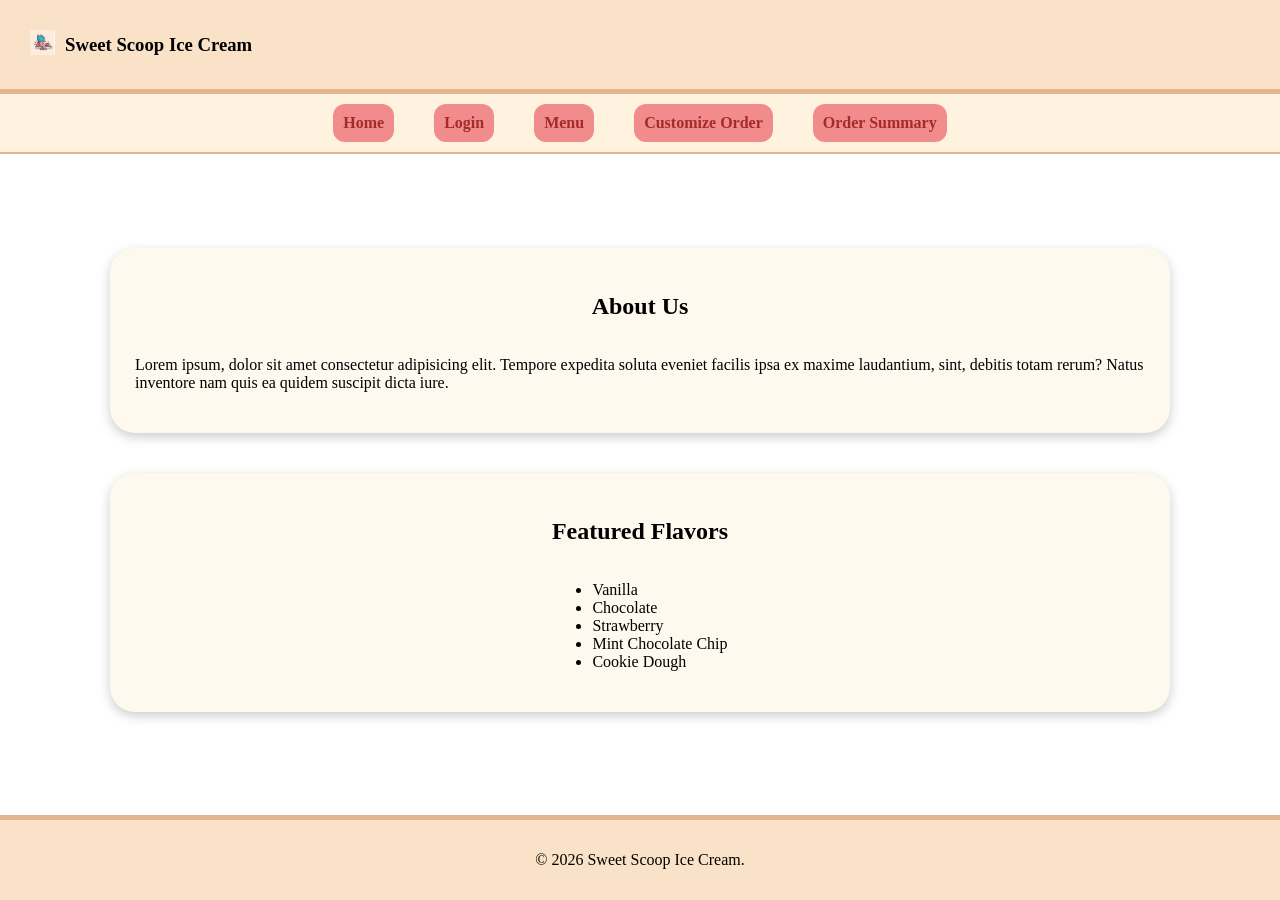
<file: index.html>
<!DOCTYPE html>
<!--
Group Members:
Jacob Plourde (30241981)
Dave Burgoin (30214909)
-->
<html lang="en">

<head>
    <meta charset="UTF-8">
    <meta name="viewport" content="width=device-width, initial-scale=1.0">
    <link rel="stylesheet" href="styles.css">
    <title>Sweet Scoop Ice Cream</title>
</head>

<body>
    <header id="page_header">
        <div>
            <div><img src="img/logo.jpeg" alt="Sweet Scoop Ice Cream Logo"></div>
        </div>

        <div>
            <h3>Sweet Scoop Ice Cream</h3>
        </div>
    </header>

    <nav>
        <ul>
            <li><a href="index.html">Home</a></li>
            <li><a href="login.html">Login</a></li>
            <li><a href="menu_view.html">Menu</a></li>
            <li><a href="customize_order.html">Customize Order</a></li>
            <li><a href="order_summary.html">Order Summary</a></li>
        </ul>
    </nav>

    <main class="index_main">
        <section id="about_us">
            <h2>About Us</h2>
            <p>Lorem ipsum, dolor sit amet consectetur adipisicing elit. Tempore expedita soluta eveniet facilis ipsa ex maxime laudantium, sint, debitis totam rerum? Natus inventore nam quis ea quidem suscipit dicta iure.</p>
        </section>

        <section id="featured_flavors">
            <h2>Featured Flavors</h2>
            <ul>
                <li>Vanilla</li>
                <li>Chocolate</li>
                <li>Strawberry</li>
                <li>Mint Chocolate Chip</li>
                <li>Cookie Dough</li>
            </ul>
        </section>
    </main>

    <footer>
        <p>&copy; 2026 Sweet Scoop Ice Cream.</p>
    </footer>
</body>

</html>
</file>
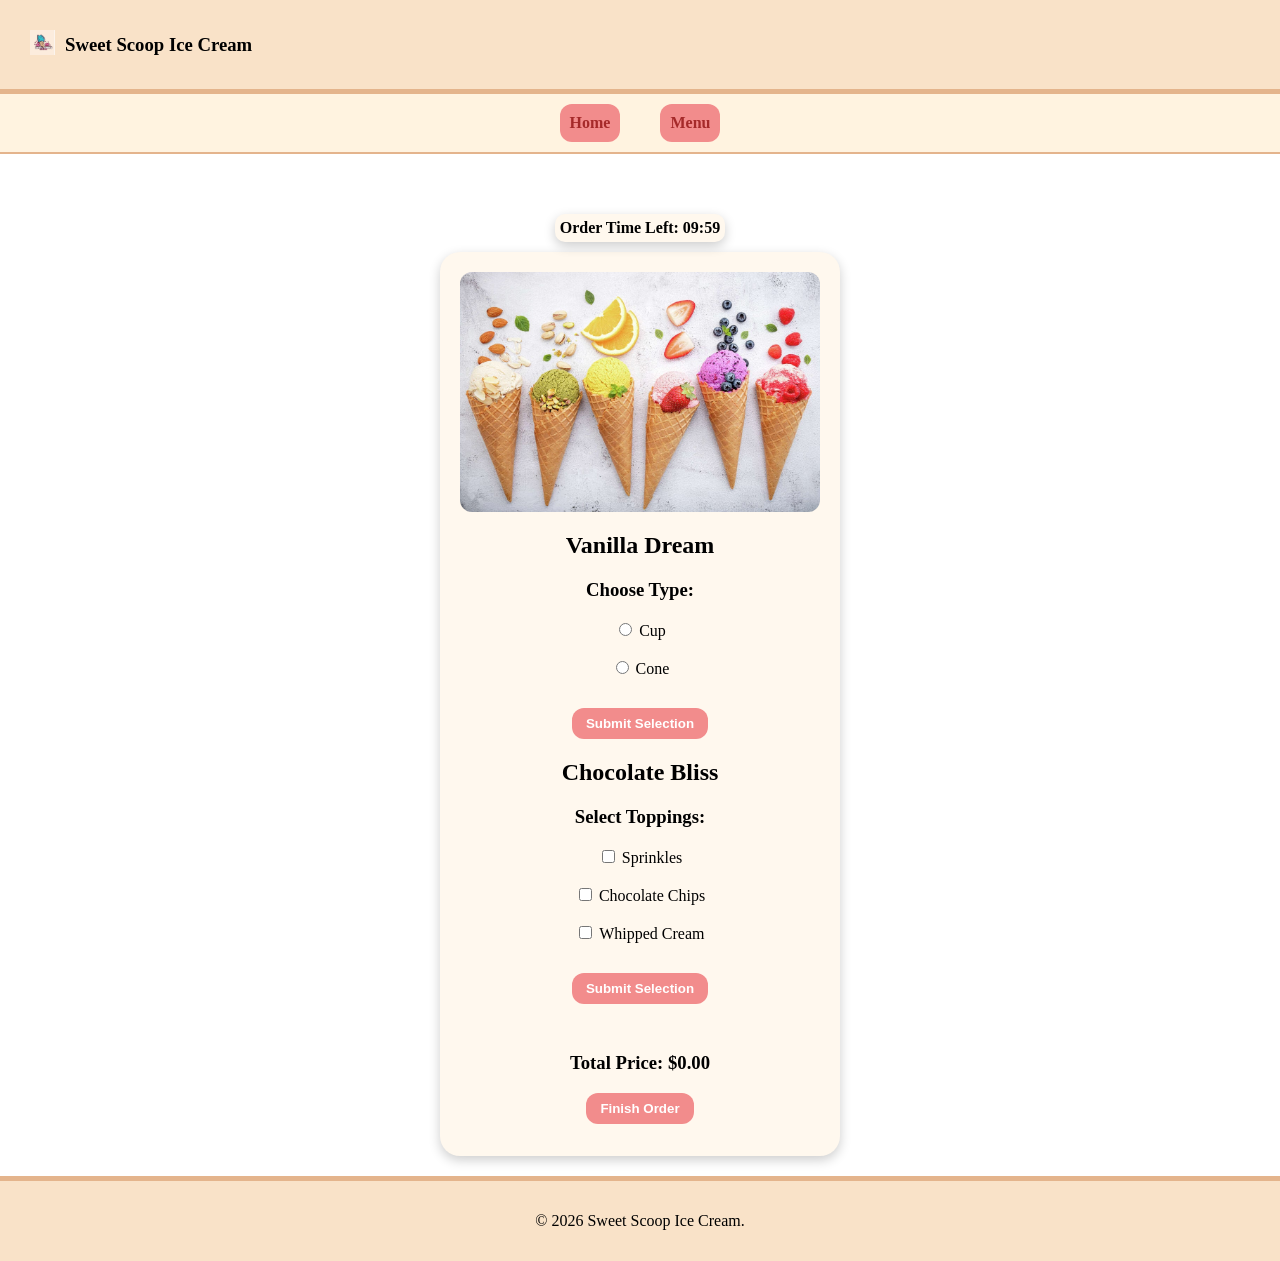
<file: customize_order.html>
<!DOCTYPE html>
<html lang="en">

<head>
    <meta charset="UTF-8">
    <meta name="viewport" content="width=device-width, initial-scale=1.0">
    <title>Customize Order</title>
    <link rel="stylesheet" href="styles.css">
</head>

<body>
    <header id="page_header">
        <div>
            <div><img src="img/logo.jpeg" alt="Sweet Scoop Ice Cream Logo"></div>
        </div>

        <div>
            <h3>Sweet Scoop Ice Cream</h3>
        </div>
    </header>

    <nav>
        <ul>
            <li><a href="index.html">Home</a></li>
            <li><a href="menu_view.html">Menu</a></li>
        </ul>
    </nav>

    <main class="customize_order_main">
        
        <h4 id="timer">Order  Time Left: 10:00</h3>

        <form>
            <div>
                <img src="img/icecream_banner.jpeg" alt="Banner image for customizing order" id="banner_img">
            </div>

            <h2>Vanilla Dream</h2>
            <h3>Choose Type:</h3>

            <input type="radio" id="type_cup" name="type" value="Cup">
            <label for="type_cup">Cup</label><br><br>
            <input type="radio" id="type_cone" name="type" value="Cone">
            <label for="type_cone">Cone</label><br><br>
            <span id="type_error"></span>
            <button type="button" name="update_order" value="submit_icecream_type">Submit Selection</button>

            <h2>Chocolate Bliss</h2>
            <h3>Select Toppings:</h3>

            <input type="checkbox" id="topping1" name="topping1" value="Sprinkles">
            <label for="topping1">Sprinkles</label><br><br>
            <input type="checkbox" id="topping2" name="topping2" value="Chocolate Chips">
            <label for="topping2">Chocolate Chips</label><br><br>
            <input type="checkbox" id="topping3" name="topping3" value="Whipped Cream">
            <label for="topping3">Whipped Cream</label><br><br>
            <span id="toppings_error"></span>
            <button type="button" name="update_order" value="submit_toppings">Submit Selection</button>

            <br>
            <h3 id="total_price"></h3>
            <button type="button">Finish Order</button>
        </form>
    </main>

    <footer>
        <p>&copy; 2026 Sweet Scoop Ice Cream.</p>
    </footer>

    <script src="customize_order.js"></script>
</body>

</html>
</file>
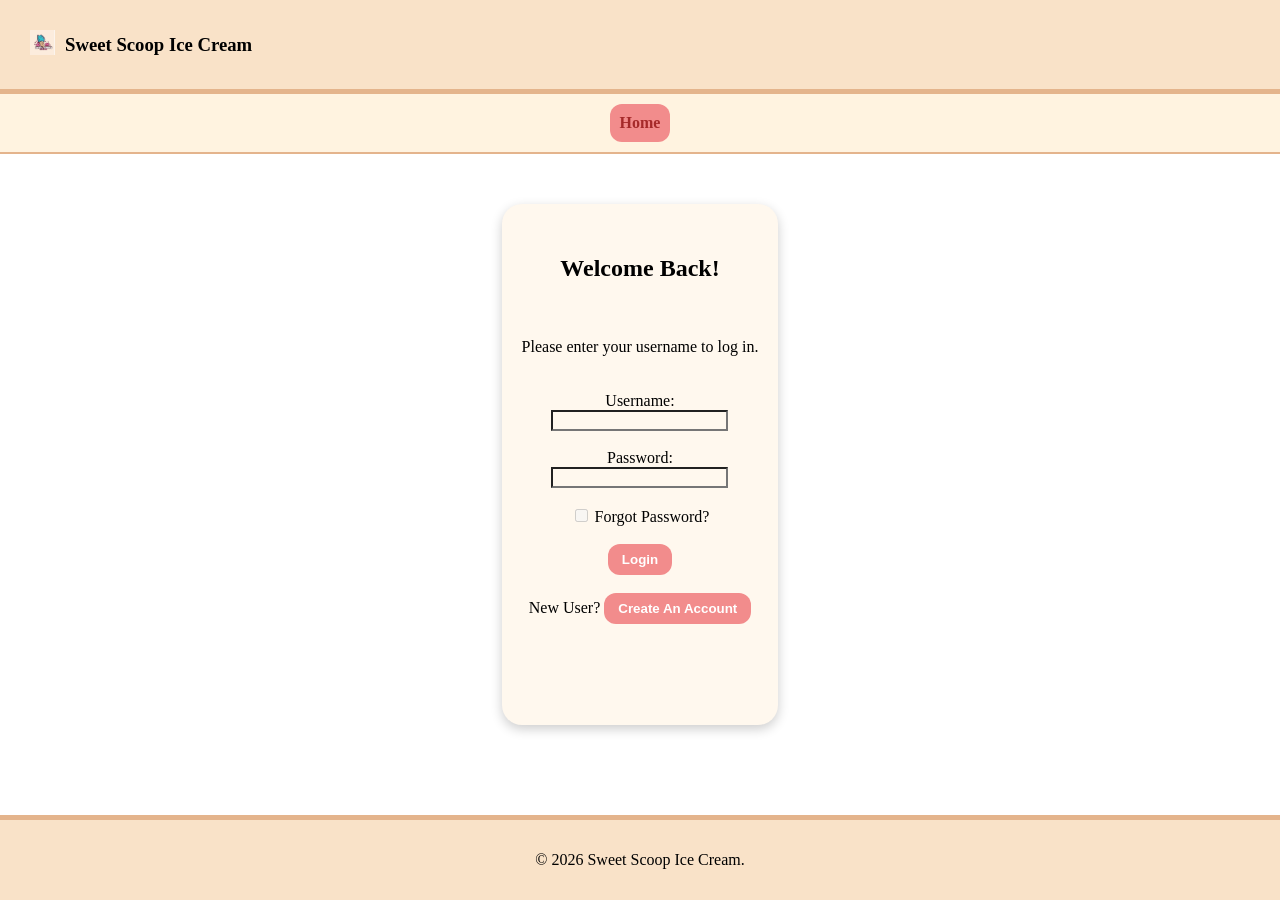
<file: login.html>
<!DOCTYPE html>
<html lang="en">

<head>
    <meta charset="UTF-8">
    <meta name="viewport" content="width=device-width, initial-scale=1.0">
    <link rel="stylesheet" href="styles.css">
    <title>Login</title>
</head>

<body>
    <header id="page_header">
        <div>
            <div><img src="img/logo.jpeg" alt="Sweet Scoop Ice Cream Logo"></div>
        </div>

        <div>
            <h3>Sweet Scoop Ice Cream</h3>
        </div>
    </header>

    <nav>
        <ul>
            <li><a href="index.html">Home</a></li>
        </ul>
    </nav>

    <main class="login_main">
        <div id="login_container">
            <h2>Welcome Back!</h2>
            <p>Please enter your username to log in.</p>
            <form id="login_form">
                <label for="username">Username:</label><br>
                <input type="text" id="username" name="username" required><br><br>

                <label for="password">Password:</label><br>
                <input type="password" id="password" name="password" required><br><br>
                
                <div>
                    <input type="checkbox" id="forgot_password" name="forgot_password" disabled>
                    <label for="forgot_password">Forgot Password?</label><br><br>
                </div>

                <button type="button", id="submit">Login</button>
                <div>
                    <br>
                    <label> New User?</label>
            <button type="button" onclick="window.location.href='signup.html'">Create An Account</button>
                </div>
            </form>
            <div id="signInBox">

            </div>
        </div>
    </main>

    <footer>
        <p>&copy; 2026 Sweet Scoop Ice Cream.</p>
    </footer>
    <script src="login.js"></script>
</body>

</html>
</file>
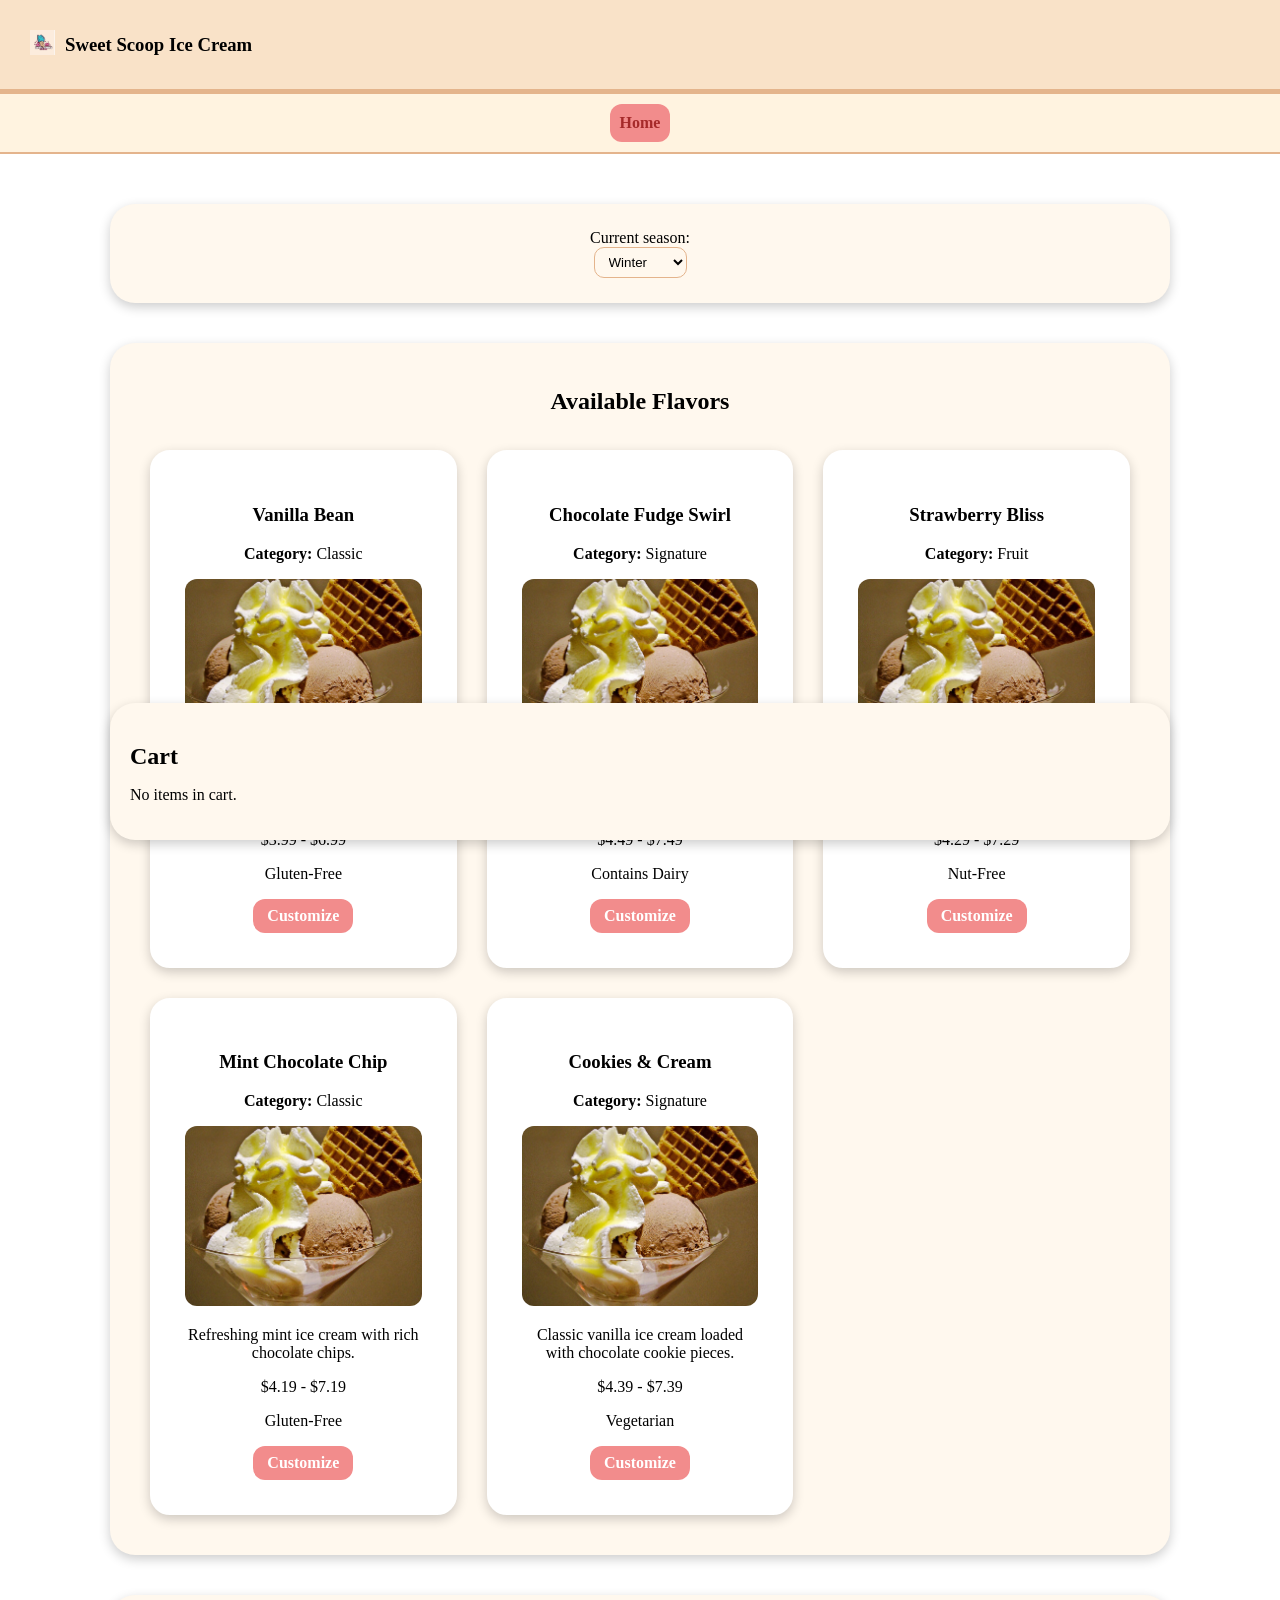
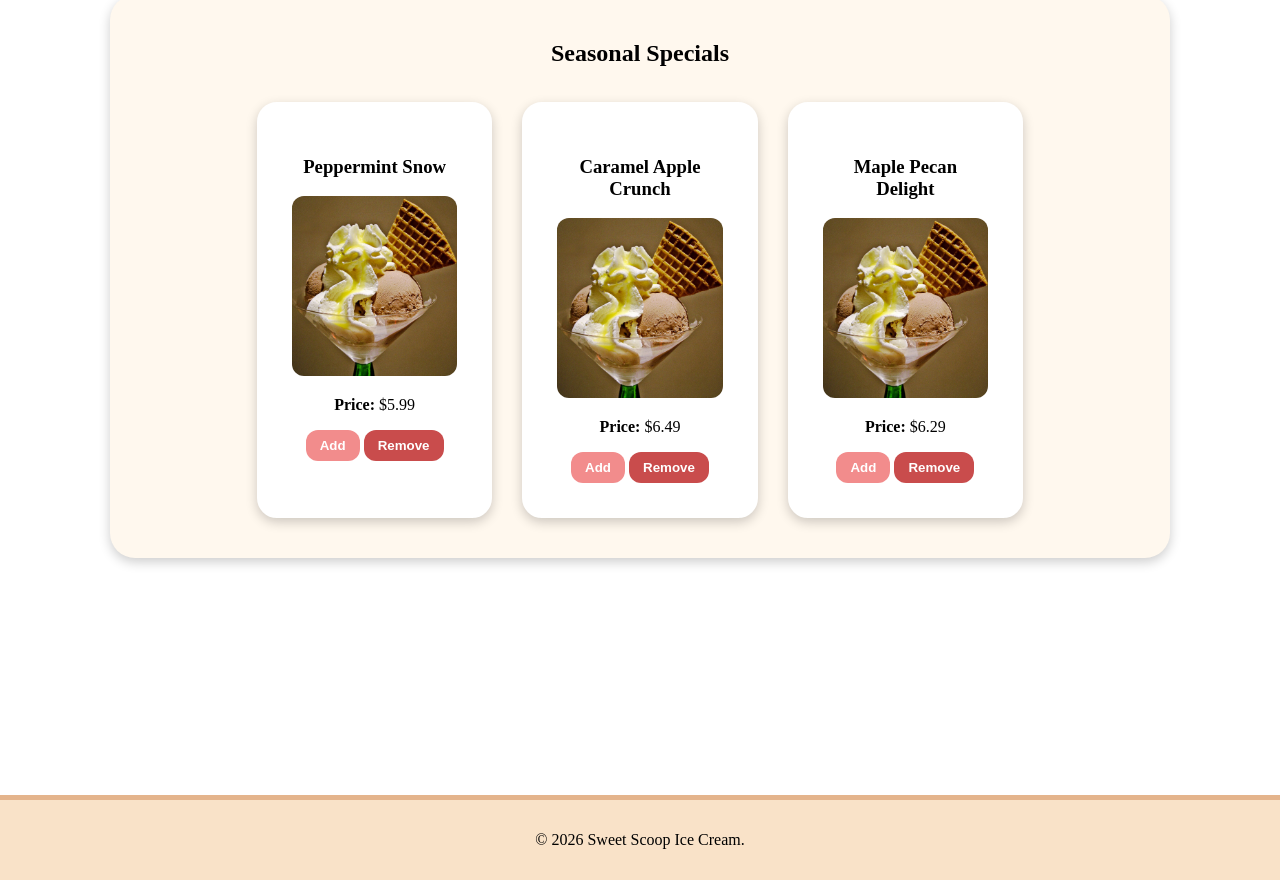
<file: menu_view.html>
<!DOCTYPE html>
<html lang="en">

<head>
    <meta charset="UTF-8">
    <meta name="viewport" content="width=device-width, initial-scale=1.0">
    <link rel="stylesheet" href="styles.css">
    <title>Menu View</title>
</head>

<body>
    <header id="page_header">
        <div>
            <div><img src="img/logo.jpeg" alt="Sweet Scoop Ice Cream Logo"></div>
        </div>
        <div>
            <h3>Sweet Scoop Ice Cream</h3>
        </div>
    </header>

    <nav>
        <ul>
            <li><a href="index.html">Home</a></li>
        </ul>
    </nav>

    <main class="menu_main">
        <section class="season_selector">
            <label for="season_filter">Current season:</label>
            <select id="season_filter" name="season_filter">
                <option value="winter-2026" selected>Winter</option>
                <option value="fall-2025">Fall</option>
                <option value="summer-2025">Summer</option>
                <option value="spring-2025">Spring</option>
            </select>
        </section>

        <section>
            <h2>Available Flavors</h2>
            <div class="tile_grid">
                <article class="ice_cream_tile">
                    <h3>Vanilla Bean</h3>
                    <p><strong>Category:</strong> Classic</p>
                    <img src="img/icecream.jpg" alt="Vanilla ice cream scoop">
                    <p>Rich vanilla bean flavor with a creamy, smooth finish.</p>
                    <p>$3.99 - $6.99</p>
                    <p>Gluten-Free</p>
                    <a href="customize_order.html" class="customize_link">Customize</a>
                </article>

                <article class="ice_cream_tile">
                    <h3>Chocolate Fudge Swirl</h3>
                    <p><strong>Category:</strong> Signature</p>
                    <img src="img/icecream.jpg" alt="Chocolate ice cream in cone">
                    <p>Dark chocolate base with ribbons of silky fudge.</p>
                    <p>$4.49 - $7.49</p>
                    <p>Contains Dairy</p>
                    <a href="customize_order.html" class="customize_link">Customize</a>
                </article>

                <article class="ice_cream_tile">
                    <h3>Strawberry Bliss</h3>
                    <p><strong>Category:</strong> Fruit</p>
                    <img src="img/icecream.jpg" alt="Strawberry ice cream bowl">
                    <p>Fresh strawberry puree mixed into a sweet cream base.</p>
                    <p>$4.29 - $7.29</p>
                    <p>Nut-Free</p>
                    <a href="customize_order.html" class="customize_link">Customize</a>
                </article>

                <article class="ice_cream_tile">
                    <h3>Mint Chocolate Chip</h3>
                    <p><strong>Category:</strong> Classic</p>
                    <img src="img/icecream.jpg" alt="Mint chocolate chip ice cream">
                    <p>Refreshing mint ice cream with rich chocolate chips.</p>
                    <p>$4.19 - $7.19</p>
                    <p>Gluten-Free</p>
                    <a href="customize_order.html" class="customize_link">Customize</a>
                </article>

                <article class="ice_cream_tile">
                    <h3>Cookies &amp; Cream</h3>
                    <p><strong>Category:</strong> Signature</p>
                    <img src="img/icecream.jpg" alt="Cookies and cream ice cream">
                    <p>Classic vanilla ice cream loaded with chocolate cookie pieces.</p>
                    <p>$4.39 - $7.39</p>
                    <p>Vegetarian</p>
                    <a href="customize_order.html" class="customize_link">Customize</a>
                </article>
            </div>
        </section>

        <section>
            <h2>Seasonal Specials</h2>
            <div class="tile_grid">
                <article class="ice_cream_tile">
                    <h3>Peppermint Snow</h3>
                    <img src="img/icecream.jpg" alt="Peppermint ice cream">
                    <p><strong>Price:</strong> $5.99</p>
                    <div class="special_actions">
                        <button class="add_btn">Add</button>
                        <button class="remove_btn">Remove</button>
                    </div>
                </article>

                <article class="ice_cream_tile">
                    <h3>Caramel Apple Crunch</h3>
                    <img src="img/icecream.jpg" alt="Caramel ice cream scoop">
                    <p><strong>Price:</strong> $6.49</p>
                    <div class="special_actions">
                        <button class="add_btn">Add</button>
                        <button class="remove_btn">Remove</button>
                    </div>
                </article>

                <article class="ice_cream_tile">
                    <h3>Maple Pecan Delight</h3>
                    <img src="img/icecream.jpg" alt="Maple pecan ice cream">
                    <p><strong>Price:</strong> $6.29</p>
                    <div class="special_actions">
                        <button class="add_btn">Add</button>
                        <button class="remove_btn">Remove</button>
                    </div>
                </article>
            </div>
        </section>

        <section class="cart-container" id="cart">
          <h2>Cart</h2>
        </section>
    </main>

    <footer>
        <p>&copy; 2026 Sweet Scoop Ice Cream.</p>
    </footer>

    <script src="menu_view.js"></script>
</body>

</html>
</file>
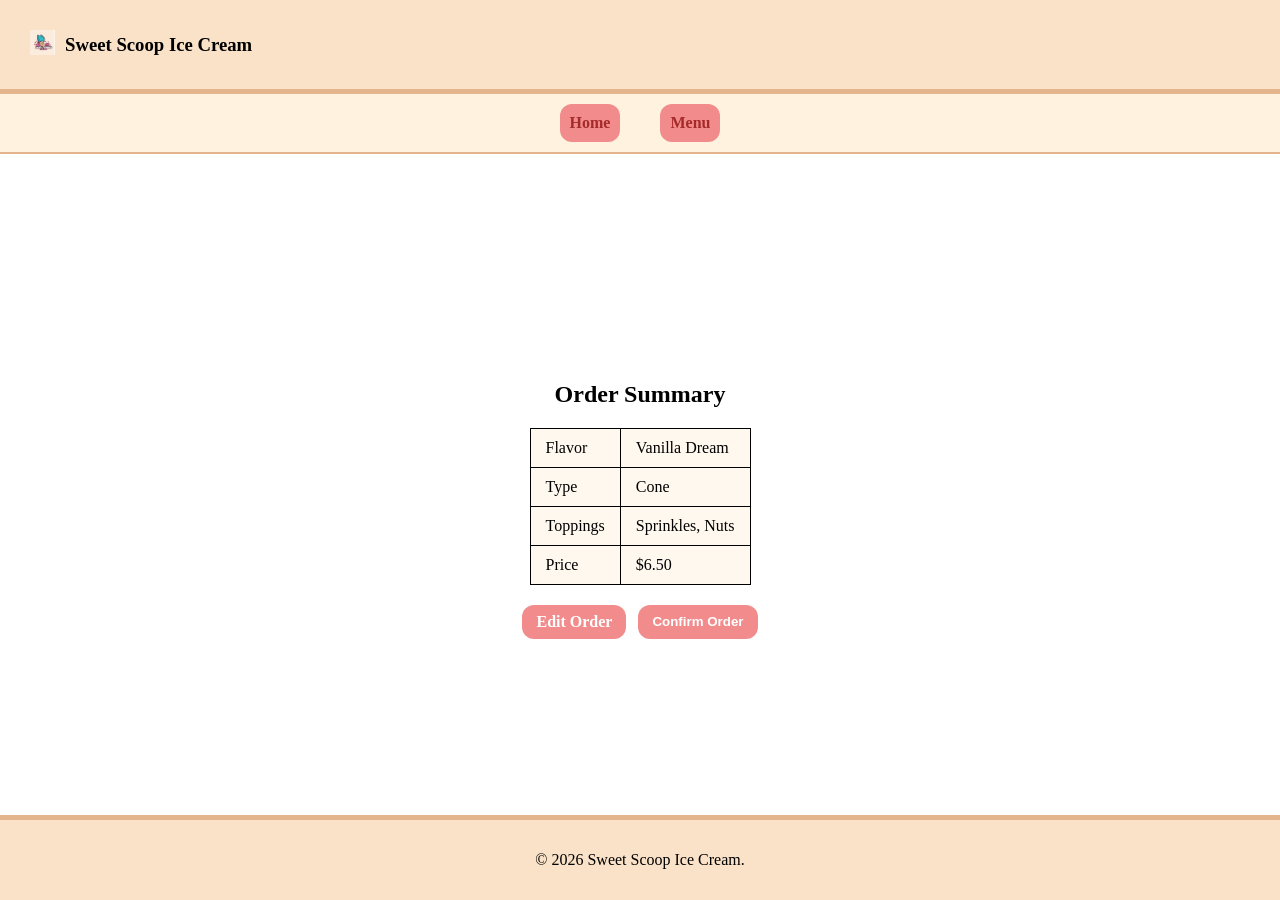
<file: order_summary.html>
<!DOCTYPE html>
<html lang="en">

<head>
    <meta charset="UTF-8">
    <meta name="viewport" content="width=device-width, initial-scale=1.0">
    <link rel="stylesheet" href="styles.css">
    <title>Sweet Scoop Ice Cream</title>
</head>

<body>
    <header id="page_header">
        <div>
            <div><img src="img/logo.jpeg" alt="Sweet Scoop Ice Cream Logo"></div>
        </div>

        <div>
            <h3>Sweet Scoop Ice Cream</h3>
        </div>
    </header>

    <nav>
        <ul>
            <li><a href="index.html">Home</a></li>
            <li><a href="menu_view.html">Menu</a></li>
        </ul>
    </nav>

    <main class="order_summary_main">
        <h2>Order Summary</h2>
        <table>
            <tbody>
                <tr>
                    <td>Flavor</td>
                    <td>Vanilla Dream</td>
                </tr>
                <tr>
                    <td>Type</th>
                    <td>Cone</td>
                </tr>
                <tr>
                    <td>Toppings</th>
                    <td>Sprinkles, Nuts</td>
                </tr>
                <tr>
                    <td>Price</th>
                    <td>$6.50</td>
                </tr>
            </tbody>
        </table>

        <div class="summary_actions">
            <a href="customize_order.html" class="action_btn">Edit Order</a>
            <button type="button" class="action_btn">Confirm Order</button>
        </div>
    </main>

    <footer>
        <p>&copy; 2026 Sweet Scoop Ice Cream.</p>
    </footer>
</body>

</html>
</file>
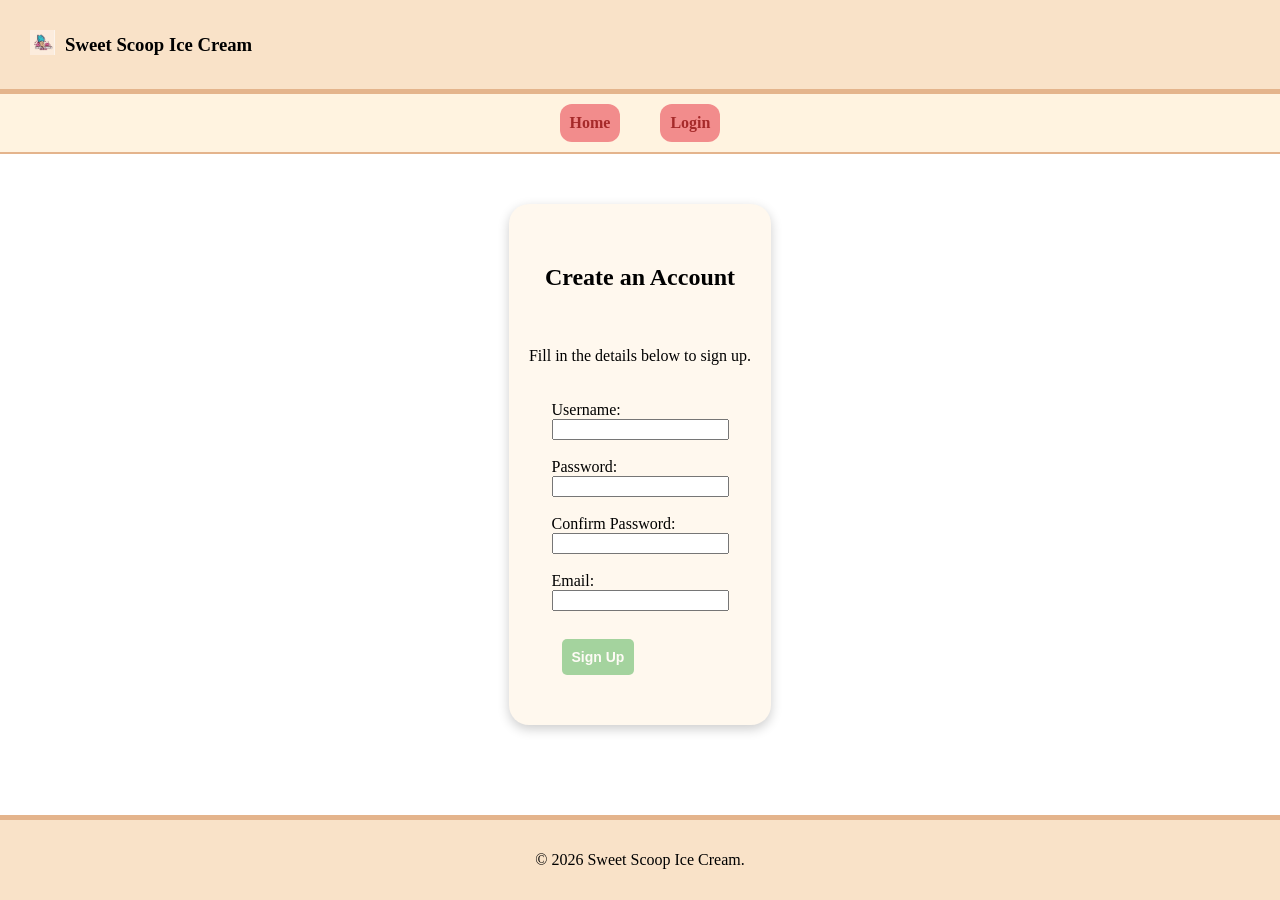
<file: signup.html>
<!DOCTYPE html>
<html lang="en">
<head>
<meta charset="UTF-8">
<meta name="viewport" content="width=device-width, initial-scale=1.0">
<link rel="stylesheet" href="styles.css">
<title>Signup</title>
</head>
<body>
<header id="page_header">
  <div>
    <div><img src="img/logo.jpeg" alt="Sweet Scoop Ice Cream Logo"></div>
  </div>
  <div>
    <h3>Sweet Scoop Ice Cream</h3>
  </div>
</header>
<nav>
  <ul>
    <li><a href="index.html">Home</a></li>
    <li><a href="login.html">Login</a></li>
  </ul>
</nav>
<main class="login_main">
  <div id="login_container">
    <h2>Create an Account</h2>
    <p>Fill in the details below to sign up.</p>
    <form id="signup_form">
      <label for="username">Username:</label><br>
      <input type="text" id="username" name="username" required><br><br>

      <label for="password">Password:</label><br>
      <input type="password" id="password" name="password" required><br><br>

      <label for="confirm_password">Confirm Password:</label><br>
      <input type="password" id="confirm_password" name="confirm_password" required><br><br>

      <label for="email">Email:</label><br>
      <input type="text" id="email" name="email" required><br><br>

      <button type="button" id="signup_btn">Sign Up</button>
    </form>
    <div id="signupMessageBox"></div>
  </div>
</main>
<footer>
  <p>&copy; 2026 Sweet Scoop Ice Cream.</p>
</footer>
<script src="signup.js"></script>
</body>
</html>
</file>
<file: styles.css>
html,
body {
    margin: 0;
    padding: 0;
    height: 100%;
}

body {
    min-height: 100vh;
    display: flex;
    flex-direction: column;
}

main {
    flex: 1;
}

main section h2 { text-align: center; }
main h4{
    position: sticky;
    top : 50px
}
.cart-container{
    position: sticky;
    bottom: 60px;
}
header {
    background-color: #f9e2c8;
    display: flex;
    gap: 10px;
    align-items: center;
    justify-content: flex-start;
    padding: 15px 30px;
    border-bottom: 5px solid #e4b48c;
}

header img {
    width: 25px;
    height: 25px;
}

#page_header > div {
    margin: 0;
    display: flex;
    align-items: center;
}

nav {
    background-color: #fff3e0;
    display: flex;
    justify-content: center;
    padding: 10px;
    border-bottom: 2px solid #e4b48c;
    margin-bottom: 30px;
    flex-wrap: wrap;
}

nav ul {
    list-style: none;
    margin: 0;
    padding: 0;
    display: flex;
    flex-wrap: wrap;
    gap: 20px;
    align-items: center;
}

nav a {
    display: block;
    text-decoration: none;
    color: brown;
    background-color: #f28c8c;
    font-weight: bold;
    padding: 10px;
    margin-left: 10px;
    margin-right: 10px;
    border-radius: 12px;
}

main section {
    display: flex;
    background-color: #fff8ee;
    border-radius: 25px;
    margin-bottom: 40px;
    box-shadow: 0 4px 12px rgba(0, 0, 0, 0.2);
    justify-content: center;
    align-items: center;
    flex-direction: column;
    padding: 25px;
}
#cart {
  display: block;
  justify-content: left;
  align-items: left;
  padding: 20px
}
#cart h2 {
  text-align: left;
  margin-bottom: 0px;
}
.cart_item {
  display: flex;
  justify-content: space-between;
  background-color: #ffffff;
  border: 2px solid #f9e2c8;
  border-radius: 10px;
  padding: 5px;
  margin-top: 10px;
}

footer {
    background-color: #f9e2c8;
    display: flex;
    row-gap: 10px;
    align-items: center;
    justify-content: center;
    padding: 15px;
    border-top: 5px solid #e4b48c;
}

.index_main {
    display: flex;
    flex-direction: column;
    justify-content: center;
    width: 100%;
    max-width: 1100px;
    margin: 0 auto;
    padding: 20px;
    box-sizing: border-box;
}

.login_main {
    display: flex;
    justify-content: center;
    width: 100%;
    max-width: 1100px;
    margin: 0 auto;
    padding: 20px;
}

#login_container {
    display: flex;
    flex-direction: column;
    gap: 20px;
    justify-content: center;
    align-items: center;
    background-color: #fff8ee;
    border-radius: 20px;
    box-shadow: 0 4px 12px rgba(0, 0, 0, 0.2);
    padding: 20px;
    margin-bottom: 70px;
}
#login_form {
    text-align: center;
    margin: 0 auto 70px;
}

#login_form input[type="text"],
#login_form input[type="password"] {
    background-color: #fff8ee;
}

form button,
.add_btn {
    background-color: #f28c8c;
    color: #ffffff;
    font-weight: bold;
    border-radius: 12px;
    padding: 8px 14px;
    border: none;
    cursor: pointer;
}

.menu_main {
    width: 100%;
    max-width: 1100px;
    margin: 0 auto;
    padding: 20px;
    box-sizing: border-box;
}

.season_selector {
    text-align: center;
}

.season_selector select {
    background-color: #fff8ee;
    border-radius: 10px;
    padding: 6px 10px;
    border: 1px solid #e4b48c;
}

.tile_grid {
    text-align: center;
    display: flex;
    flex-wrap: wrap;
}

.ice_cream_tile {
    background-color: #ffffff;
    border: 20px solid #ffffff;
    border-radius: 20px;
    padding: 15px;
    margin: 15px;
    box-shadow: 0 4px 12px rgba(0, 0, 0, 0.2);
    width: calc(33.333% - 30px);
    text-align: center;
    box-sizing: border-box;
}
.ice_cream_tile:hover {
  background-color: #eeeeee;
  border: 20px solid #eeeeee;
}

.ice_cream_tile img {
    width: 100%;
    height: 180px;
    object-fit: cover;
    border-radius: 12px;
}

.special_actions {
    margin-top: 10px;
}

.remove_btn {
    background-color: #c94c4c;
    color: #ffffff;
    font-weight: bold;
    border-radius: 12px;
    padding: 8px 14px;
    border: none;
    cursor: pointer;
}

.customize_link {
    display: inline-block;
    text-decoration: none;
    background-color: #f28c8c;
    color: #ffffff;
    font-weight: bold;
    border-radius: 12px;
    padding: 8px 14px;
    border: none;
    cursor: pointer;
}

#banner_img {
    width: 100%;
    height: 15rem;
    object-fit: cover;
    border-radius: 12px;
    display: block;
    margin: 0 auto;
}

.customize_order_main {
    width: 100%;
    max-width: 1100px;
    margin: 0 auto;
    padding: 20px;
    display: flex;
    justify-content: center;
    flex-direction: column;
    align-items: center;
    border-radius: 25px;
}

.customize_order_main form {
    max-width: 500px;
    margin: 0 auto;
    text-align: center;
    padding: 20px;
    background-color: #fff8ee;
    border-radius: 20px;
    box-shadow: 0 4px 12px rgba(0, 0, 0, 0.2);
}

.customize_order_main form button {
    display: block;
    margin: 12px auto;
}

#timer {
  background-color: #fff8ee;
  margin: 10px;
  padding: 5px;
  text-align: center;
  border-radius: 10px;
  box-shadow: 0 4px 12px rgba(0, 0, 0, 0.2);
}

.action_btn {
    display: inline-block;
    text-decoration: none;
    background-color: #f28c8c;
    color: #ffffff;
    font-weight: bold;
    border-radius: 12px;
    padding: 8px 14px;
    border: none;
    cursor: pointer;
}

.order_summary_main {
    width: 100%;
    max-width: 1100px;
    margin: 0 auto;
    padding: 20px;
    display: flex;
    justify-content: center;
    flex-direction: column;
    align-items: center;
    box-sizing: border-box;
}

.order_summary_main > table {
    margin: 0 auto;
    border-collapse: collapse;
    border: 1px solid black;
    background-color: #fff8ee;
    text-align: left;
}

.order_summary_main td {
    border: 1px solid #000;
    padding: 10px 15px;
}

.summary_actions {
    display: flex;
    justify-content: center;
    gap: 12px;
    margin-top: 20px;
}
#signInBox {
  display: none;
  margin-top: 12px;
  padding: 12px 16px;
  border-radius: 6px;
  font-size: 14px;
  font-weight: 500;
  text-align: center;
}

#signInBox.success {
  display: block;
  background-color: #d4edda;
  color: #155724;
  border: 1px solid #c3e6cb;
}

#signInBox.error {
  display: block;
  background-color: #f8d7da;
  color: #721c24;
  border: 1px solid #f5c6cb;
}

#signup_btn {
  background-color: #4CAF50;
  color: white;
  padding: 10px;
  border-radius: 5px;
  margin: 10px;
  opacity: 0.5;
  border: none;
  cursor: pointer;
  font-size: 14px;
}

#signup_btn:hover {
  background-color: #45A049;
  opacity: 1.0;
}

#signupMessageBox {
  display: none;
  margin-top: 12px;
  padding: 12px 16px;
  border-radius: 6px;
  font-size: 14px;
  font-weight: 500;
  text-align: center;
}

#signupMessageBox.success {
  display: block;
  background-color: #d4edda;
  color: #155724;
  border: 1px solid #c3e6cb;
}

#signupMessageBox.error {
  display: block;
  background-color: #f8d7da;
  color: #721c24;
  border: 1px solid #f5c6cb;
}
</file>
